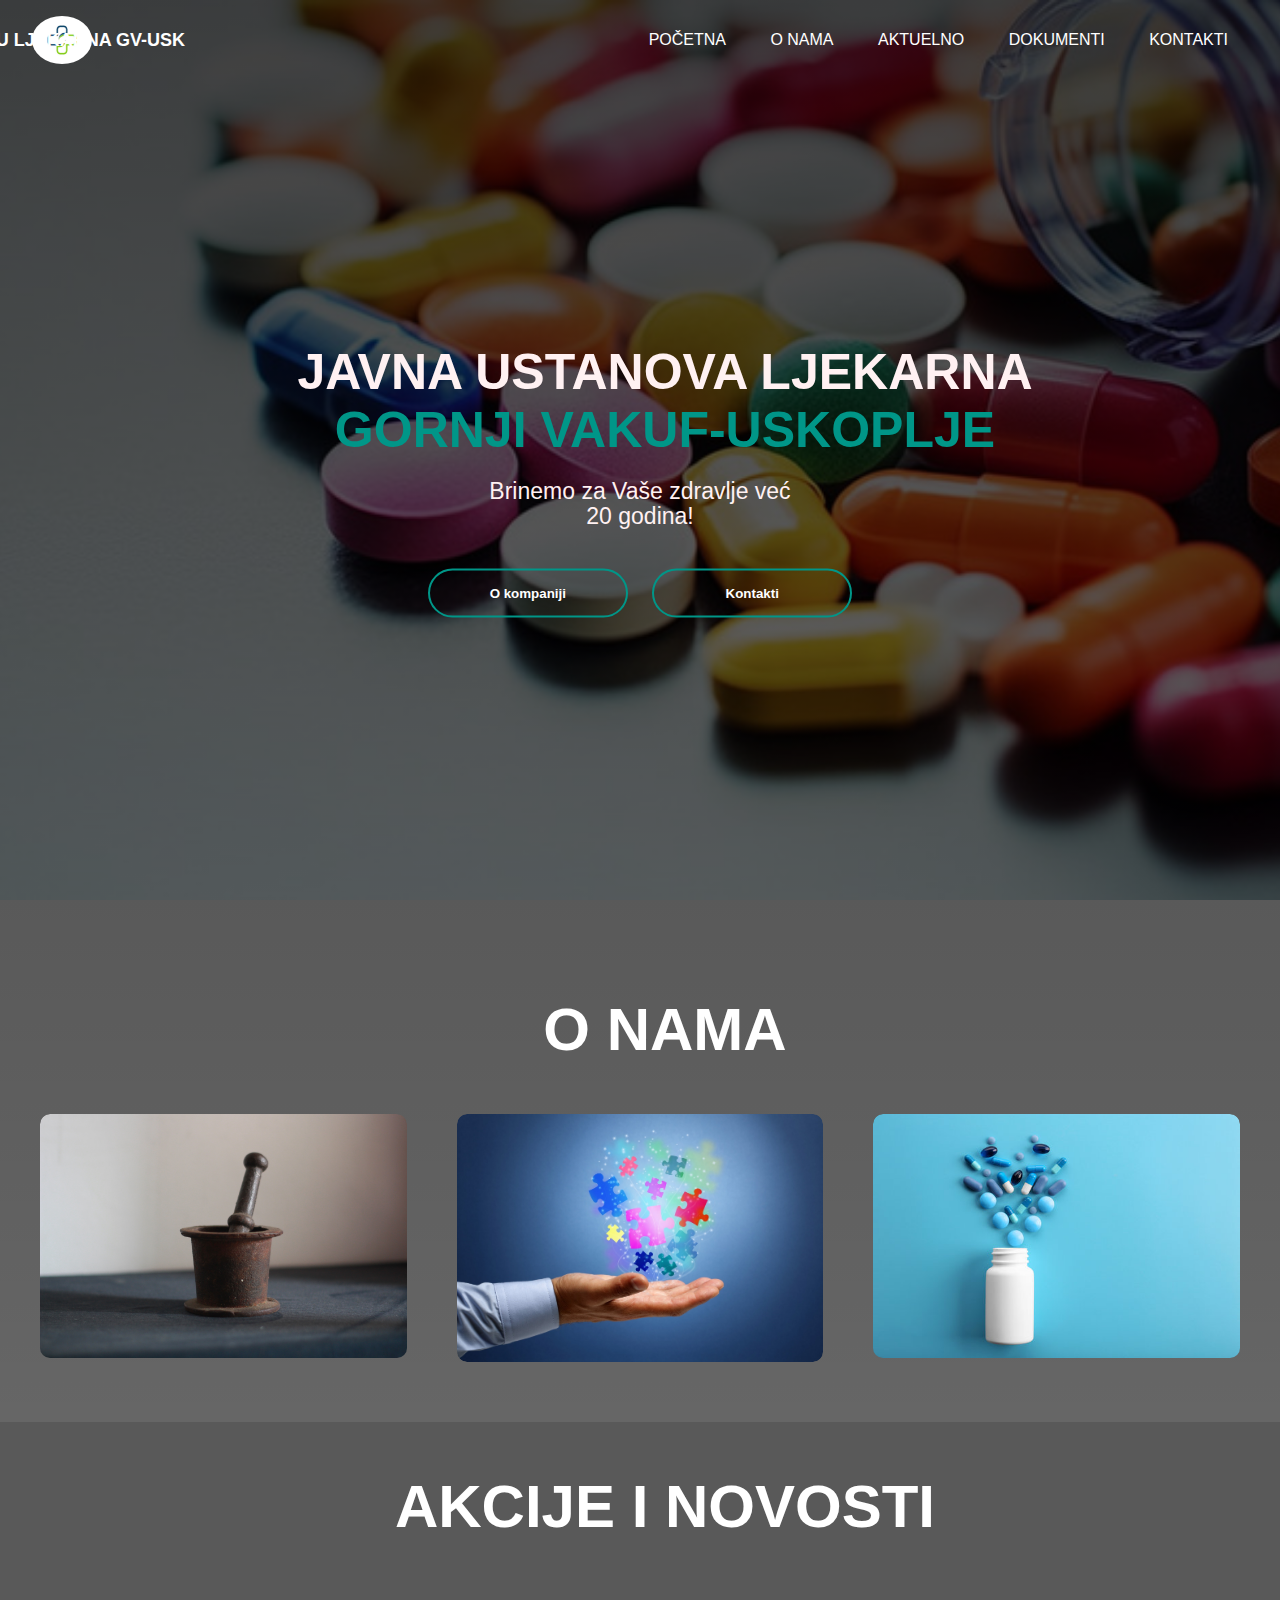
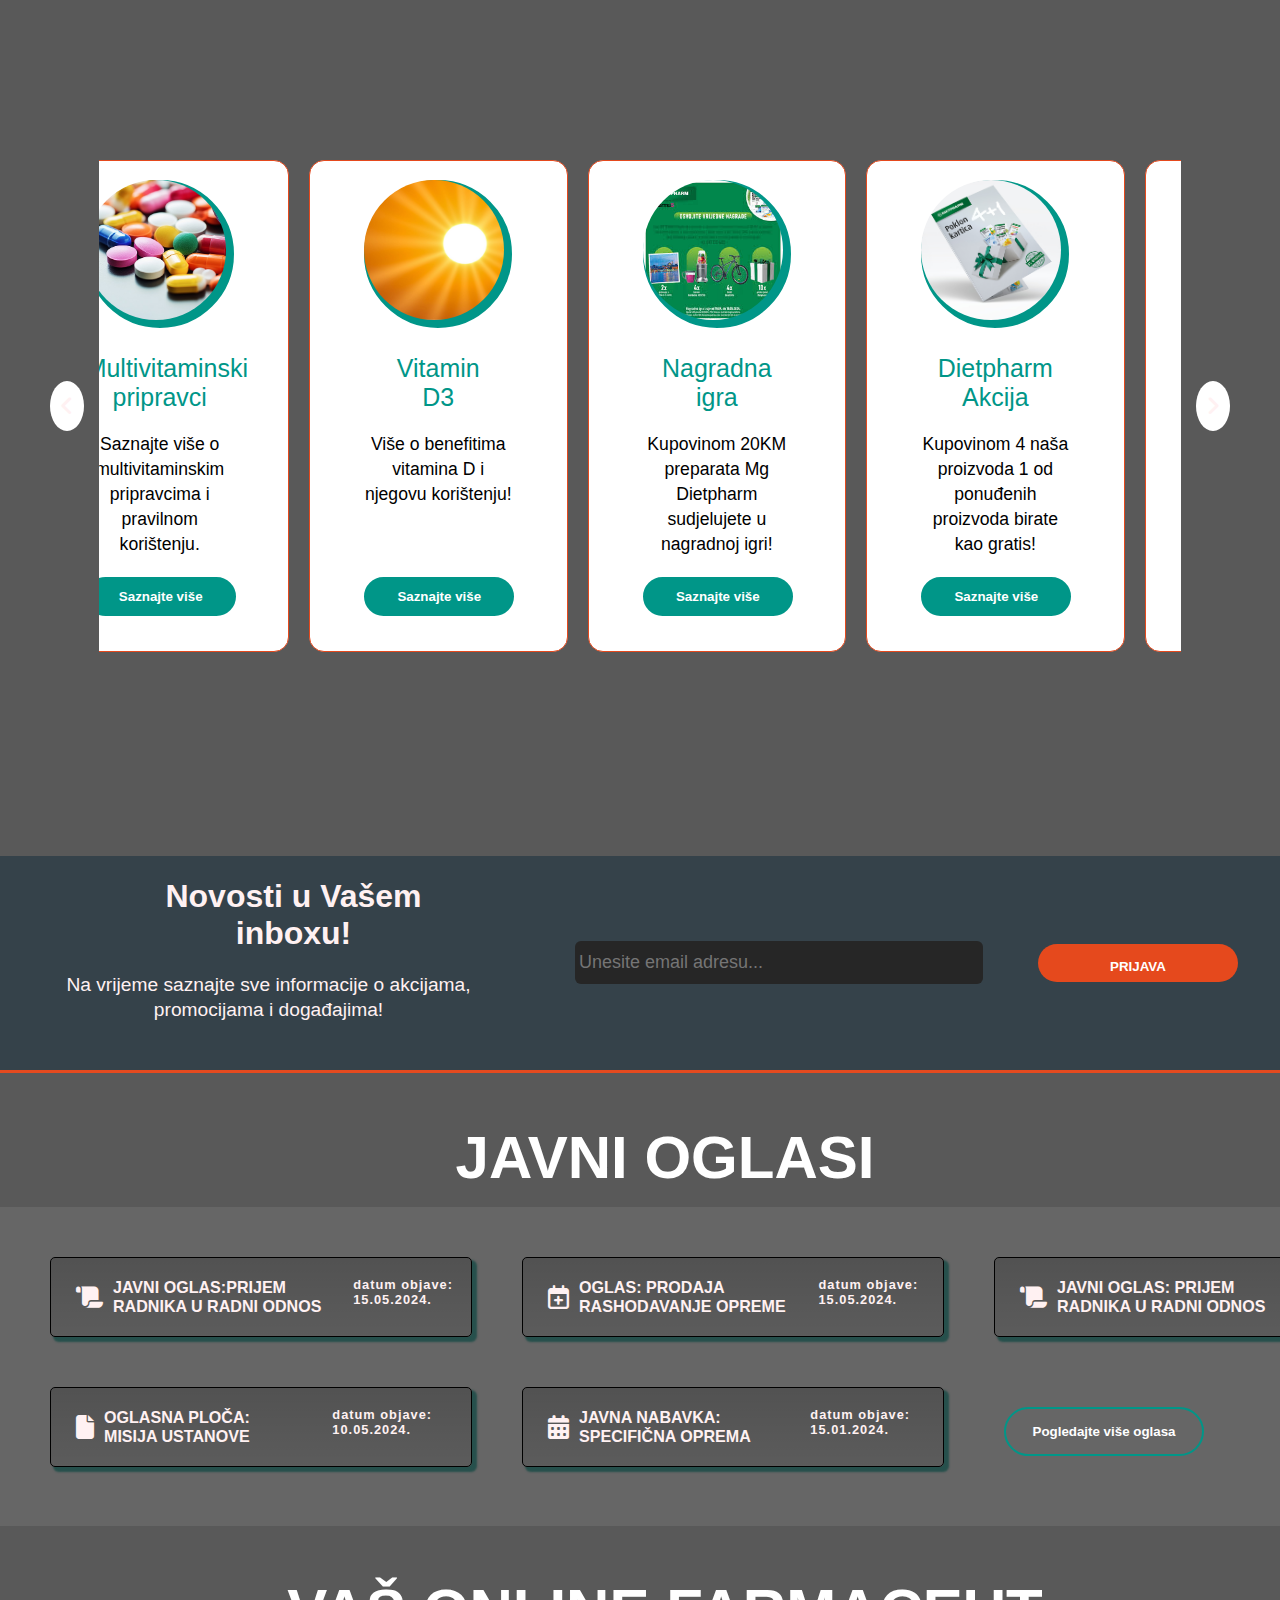
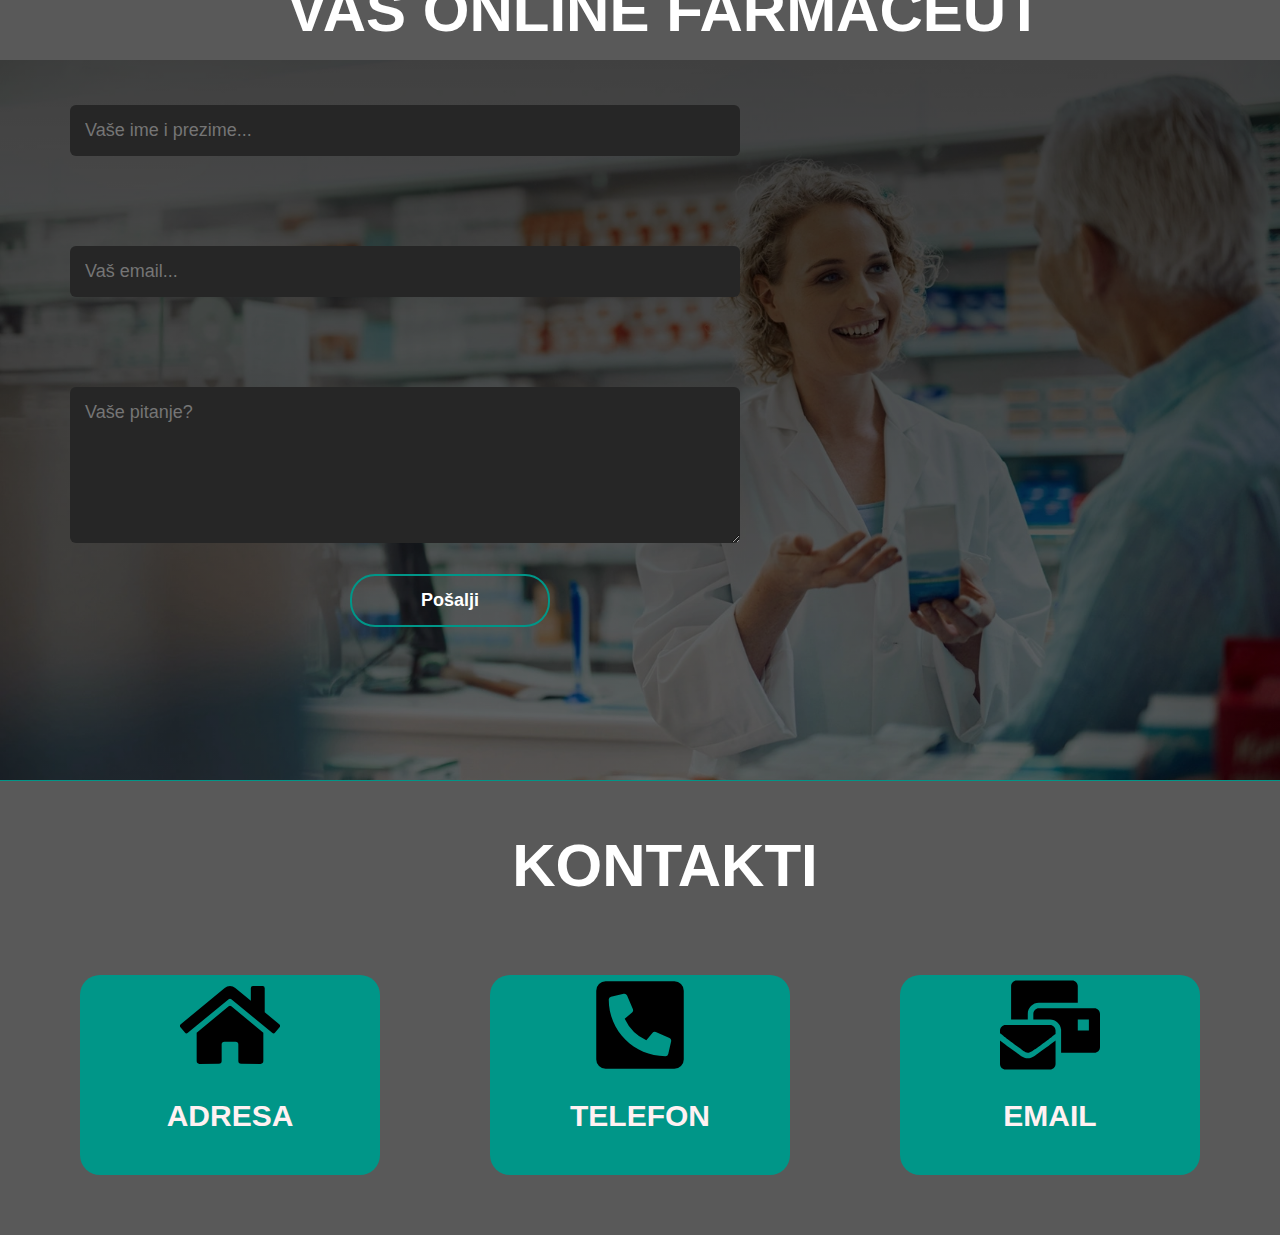
<file: index.html>
<!DOCTYPE html>
<html lang="en">
  <head>
    <meta charset="UTF-8" />
    <meta name="viewport" content="width=device-width, initial-scale=1.0" />
    <title>JU Ljekarna GV-USK</title>

    <link
      rel="stylesheet"
      href="https://cdnjs.cloudflare.com/ajax/libs/font-awesome/6.1.2/css/all.css"
    />

    <link rel="stylesheet" href="css/style.css" />
  </head>
  <body>
    <button onclick="topFunction()" id="myBtn" title="Go to top">
      <i class="fa-solid fa-arrow-turn-up"></i>
    </button>
    <!--hero-->
    <div class="banner">
      <div class="navbar">
        <img src="logo.jpg" class="logo" />
        <h4>JU LJEKARNA GV-USK</h4>
        <nav>
          <ul id="sidemenu">
            <li><a href="#">Početna</a></li>
            <li><a href="#portfolio">O nama</a></li>
            <li><a href="#onama">Aktuelno</a></li>
            <li><a href="#joglasi">Dokumenti</a></li>
            <li><a href="#kontakt">Kontakti</a></li>
            <i class="fas fa-xmark" onclick="closemenu()"></i>
          </ul>
          <i class="fas fa-bars" onclick="openmenu()"></i>
        </nav>
      </div>

      <div class="content">
        <h1>
          JAVNA USTANOVA LJEKARNA <br /><span> GORNJI VAKUF-USKOPLJE</span>
        </h1>
        <p>
          Brinemo za Vaše zdravlje već <br />
          20 godina!
        </p>
        <div>
          <a href="#portfolio"
            ><button type="button"><span></span>O kompaniji</button></a
          >
          <a href="#kontakt"
            ><button type="button"><span></span>Kontakti</button></a
          >
        </div>
      </div>
    </div>
    <!--onama-->
    <div id="portfolio">
      <div class="container">
        <h1 class="sub-title">O NAMA</h1>
        <div class="work-list">
          <div class="work">
            <img src="tar.jpg" />
            <div class="layer">
              <h3>Historija</h3>
              <p>Već 20 godina brinemo o Vašem zdravlju</p>
              <a href="#"
                ><i class="fa-solid fa-arrow-up-right-from-square"></i
              ></a>
            </div>
          </div>
          <div class="work">
            <img src="f51f8dfb-2c60-4166-96da-2f8144d13d18.jpg" />
            <div class="layer">
              <h3>Strategija</h3>
              <p>Misija, vizija i poslovna strategija.</p>
              <a href="#"
                ><i class="fa-solid fa-arrow-up-right-from-square"></i
              ></a>
            </div>
          </div>
          <div class="work">
            <img src="background.jpg" />
            <div class="layer">
              <h3>AKAZ politike</h3>
              <p>AKAZ certifikacija</p>
              <a href="#"
                ><i class="fa-solid fa-arrow-up-right-from-square"></i
              ></a>
            </div>
          </div>
        </div>
      </div>
    </div>
    <!--akcije-->
    <div class="naslov" id="onama">
      <h1 class="sub-title">AKCIJE I NOVOSTI</h1>
    </div>
    <div class="wrapper">
      <i id="left" class="fa-solid fa-angle-left"></i>
      <ul class="carousel">
        <li class="card">
          <div class="img">
            <img
              src="DTPH-vizuali-za-web-18-10-2021-HR-v2.jpg"
              alt="img"
              draggable="false"
            />
            <h2>Dietpharm Akcija</h2>
            <p>
              Kupovinom 4 naša proizvoda 1 od ponuđenih proizvoda birate kao
              gratis!
            </p>
            <button type="button">Saznajte više</button>
          </div>
        </li>
        <li class="card">
          <div class="img">
            <img src="pharma.jpg" alt="img" draggable="false" />
            <h2>Dani Pharmameda</h2>
            <p>5% na sve proizvode farmaceutske kompanije Pharmamed!</p>
            <button type="button">Saznajte više</button>
          </div>
        </li>
        <li class="card">
          <div class="img">
            <img src="back3.jpg" alt="img" draggable="false" />
            <h2>Multivitaminski pripravci</h2>
            <p>
              Saznajte više o multivitaminskim pripravcima i pravilnom
              korištenju.
            </p>
            <button type="button">Saznajte više</button>
          </div>
        </li>
        <li class="card">
          <div class="img">
            <img src="Svjetski-Dan-Sunca.jpg" alt="img" draggable="false" />
            <h2>Vitamin <br />D3</h2>
            <p>Više o benefitima vitamina D i njegovu korištenju!</p>
            <button type="button">Saznajte više</button>
          </div>
        </li>
        <li class="card">
          <div class="img">
            <img src="dphng.jpg" alt="img" draggable="false" />
            <h2>Nagradna igra</h2>
            <p>
              Kupovinom 20KM preparata Mg Dietpharm sudjelujete u nagradnoj
              igri!
            </p>
            <button type="button">Saznajte više</button>
          </div>
        </li>
      </ul>
      <i id="right" class="fa-solid fa-angle-right"></i>
    </div>
    <!--newslatter-->
    <section id="newslatter">
      <div class="container1">
        <div>
          <h1 class="newslat">Novosti u Vašem inboxu!</h1>
        </div>
        <div>
          <p class="pnews">
            Na vrijeme saznajte sve informacije o akcijama, promocijama i
            događajima!
          </p>
        </div>
      </div>
      <div class="cont2">
        <form>
          <input type="email" placeholder="Unesite email adresu..." />
        </form>
      </div>
      <div>
        <button type="submit" class="button_1">Prijava</button>
      </div>
    </section>
    <!--javnioglasi-->
    <div class="naslov" id="joglasi">
      <h1 class="sub-title">JAVNI OGLASI</h1>
    </div>
    <div class="container2">
      <div class="box-list">
        <a href=""
          ><div class="box">
            <div class="oglas">
              <i class="fa-solid fa-scroll"></i>
              <h6>Javni oglas:prijem radnika u radni odnos</h6>
            </div>
            <h6 class="datum">datum objave: 15.05.2024.</h6>
          </div></a
        >
        <a href=""
          ><div class="box">
            <div class="oglas">
              <i class="fa-regular fa-calendar-plus"></i>
              <h6>OGLAS: prodaja rashodavanje opreme</h6>
            </div>
            <h6 class="datum">datum objave: 15.05.2024.</h6>
          </div></a
        >

        <a href=""
          ><div class="box">
            <div class="oglas">
              <i class="fa-solid fa-scroll"></i>
              <h6>Javni oglas: prijem radnika u radni odnos</h6>
            </div>
            <h6 class="datum">datum objave: 15.05.2024.</h6>
          </div></a
        >
        <a href=""
          ><div class="box">
            <div class="oglas">
              <i class="fa-solid fa-file"></i>
              <h6>oglasna ploča: misija Ustanove</h6>
            </div>
            <h6 class="datum">datum objave: 10.05.2024.</h6>
          </div></a
        >
        <a href=""
          ><div class="box">
            <div class="oglas">
              <i class="fa-solid fa-calendar-days"></i>
              <h6>Javna nabavka: specifična oprema</h6>
            </div>
            <h6 class="datum">datum objave: 15.01.2024.</h6>
          </div></a
        >
        <a href=""
          ><button type="button"><span></span>Pogledajte više oglasa</button></a
        >
      </div>
    </div>

    <!--pitajfarmaceuta-->
    <div class="naslov">
      <h1 class="sub-title">VAŠ ONLINE FARMACEUT</h1>
    </div>
    <div class="banner2">
      <div class="contact-left">
        <form
          action="https://docs.google.com/forms/u/0/d/e/1FAIpQLSd-6YlHE-6MPL2ggXCaXcavn5SBN7XE_vYWnDN5oH2ACoEUSA/formResponse"
          method="post"
          target="hidden_iframe"
          onsubmit="submitted=true"
          class="myform"
        >
          <input
            type="text"
            pattern="[A-Za-z]"
            name="entry.677854996"
            placeholder="Vaše ime i prezime..."
            required
          />
          <input
            type="email"
            name="entry.752534941"
            placeholder="Vaš email..."
            required
          />
          <textarea
            name="entry.416883154"
            rows="6"
            placeholder="Vaše pitanje?"
          ></textarea>
        </form>
        <div class="poruka">
          <button type="button"><span></span>Pošalji</button>
          <span id="msg"></span>
        </div>
      </div>
    </div>
    <!--kontakti-->
    <div class="naslov">
      <h1 class="sub-title">KONTAKTI</h1>
    </div>
    <div class="maincontainer" id="kontakt">
      <div class="thecard">
        <div class="thefront">
          <svg class="svgicon" viewBox="0 0 576 512">
            <path
              d="M280.37 148.26L96 300.11V464a16 16 0 0 0 16 16l112.06-.29a16 16 0 0 0 15.92-16V368a16 16 0 0 1 16-16h64a16 16 0 0 1 16 16v95.64a16 16 0 0 0 16 16.05L464 480a16 16 0 0 0 16-16V300L295.67 148.26a12.19 12.19 0 0 0-15.3 0zM571.6 251.47L488 182.56V44.05a12 12 0 0 0-12-12h-56a12 12 0 0 0-12 12v72.61L318.47 43a48 48 0 0 0-61 0L4.34 251.47a12 12 0 0 0-1.6 16.9l25.5 31A12 12 0 0 0 45.15 301l235.22-193.74a12.19 12.19 0 0 1 15.3 0L530.9 301a12 12 0 0 0 16.9-1.6l25.5-31a12 12 0 0 0-1.7-16.93z"
            ></path>
          </svg>
          <h3 class="cardh3">ADRESA</h3>
        </div>
        <div class="theback">
          <h3 class="cardh3">Bistrička cesta bb</h3>
        </div>
      </div>
      <div class="thecard">
        <div class="thefront">
          <svg class="svgicon" viewBox="0 0 448 512">
            <path
              d="M400 32H48A48 48 0 0 0 0 80v352a48 48 0 0 0 48 48h352a48 48 0 0 0 48-48V80a48 48 0 0 0-48-48zm-16.39 307.37l-15 65A15 15 0 0 1 354 416C194 416 64 286.29 64 126a15.7 15.7 0 0 1 11.63-14.61l65-15A18.23 18.23 0 0 1 144 96a16.27 16.27 0 0 1 13.79 9.09l30 70A17.9 17.9 0 0 1 189 181a17 17 0 0 1-5.5 11.61l-37.89 31a231.91 231.91 0 0 0 110.78 110.78l31-37.89A17 17 0 0 1 299 291a17.85 17.85 0 0 1 5.91 1.21l70 30A16.25 16.25 0 0 1 384 336a17.41 17.41 0 0 1-.39 3.37z"
            ></path>
          </svg>
          <h3 class="cardh3">TELEFON</h3>
        </div>
        <div class="theback">
          <h3 class="cardh3">+387 <br />030 265-187</h3>
        </div>
      </div>
      <div class="thecard">
        <div class="thefront">
          <svg class="svgicon" viewBox="0 0 576 512">
            <path
              d="M160 448c-25.6 0-51.2-22.4-64-32-64-44.8-83.2-60.8-96-70.4V480c0 17.67 14.33 32 32 32h256c17.67 0 32-14.33 32-32V345.6c-12.8 9.6-32 25.6-96 70.4-12.8 9.6-38.4 32-64 32zm128-192H32c-17.67 0-32 14.33-32 32v16c25.6 19.2 22.4 19.2 115.2 86.4 9.6 6.4 28.8 25.6 44.8 25.6s35.2-19.2 44.8-22.4c92.8-67.2 89.6-67.2 115.2-86.4V288c0-17.67-14.33-32-32-32zm256-96H224c-17.67 0-32 14.33-32 32v32h96c33.21 0 60.59 25.42 63.71 57.82l.29-.22V416h192c17.67 0 32-14.33 32-32V192c0-17.67-14.33-32-32-32zm-32 128h-64v-64h64v64zm-352-96c0-35.29 28.71-64 64-64h224V32c0-17.67-14.33-32-32-32H96C78.33 0 64 14.33 64 32v192h96v-32z"
            ></path>
          </svg>
          <h3 class="cardh3">EMAIL</h3>
        </div>
        <div class="theback">
          <h3 class="cardh3">
            ljekarnagv<br />
            @bih.net.ba
          </h3>
        </div>
      </div>
    </div>
    <!--js-->
    <script src="index.js"></script>
    <!--js hammenu-->
    <script>
      var sidemenu = document.getElementById("sidemenu");

      function openmenu() {
        sidemenu.style.right = "0";
      }
      function closemenu() {
        sidemenu.style.right = "-200px";
      }
    </script>
  </body>
</html>
</file>
<file: css/style.css>
*{
    margin: 0;
    padding: 0;
    font-family: sans-serif;
    color: #FFF1F2;
}
#myBtn {
    display: none; /* Hidden by default */
    position: fixed; /* Fixed/sticky position */
    bottom: 20px; /* Place the button at the bottom of the page */
    right: 30px; /* Place the button 30px from the right */
    z-index: 99; /* Make sure it does not overlap */
    border: 3px solid #009688; /* Remove borders */
    outline: none; /* Remove outline */
    background-color: transparent; /* Set a background color */
    color: white; /* Text color */
    cursor: pointer; /* Add a mouse pointer on hover */
    padding: 20px; /* Some padding */
    border-radius: 50%; /* Rounded corners */
    font-size: 18px; /* Increase font size */
width: max-content;
  }
  
  #myBtn:hover {
    background-color: #009688; /* Add a dark-grey background on hover */
  }
/*hero-section*/
.banner{
    width: 100%;
    height: 100vh;
    background-image: linear-gradient(rgba(0,0,0,0.75), rgba(0,0,0,0.6)), url(../back3.jpg);
    background-size: cover;
    background-position: center;
}

.navbar{
    width: 95%;
    height: 10px;
    margin: auto;
    padding: 35px 0;
    display: flex;
    align-items: center;
    justify-content: space-between;

}
.logo{
    width: 60px;
    cursor: pointer;
    border-radius: 50%;
}
.navbar h4{
    color: #fff;
    margin-left: -550px;
    padding: 5px;
    font-size: 18px;
    cursor: pointer;  
}


.navbar ul li{
    list-style: none ;
    display: inline-block;
    margin: 0 20px;
    position: relative;

}
.navbar ul li a{
    text-decoration: none;
    color: #fff;
    text-transform: uppercase;
}
.navbar ul li::after{
    content: '';
    height: 3px;
    width: 0;
    background: #009688;
    position: absolute;
    left: 0;
    bottom: -10px;
    transition: 0.5s;

}
.navbar ul li:hover::after{
    width: 100%;
}

.content{
    width: 100%;
    position: absolute;
    top: 50%;
    transform: translateY(-50%);
    text-align: center;
    color: #fff;
}
h1{
    font-size: 50px;
    margin-top: 80px;
    margin-left: 50px;
    

}
 p{
    margin: 20px 0;
    font-weight: 100;
    line-height: 25px;
    font-size: 23px;
}
.content h1 span{
    color:#009688;
}
button{
    width: 200px;
    padding: 15px 0;
    text-align: center;
    margin: 20px 10px;
    border-radius: 25px;
    font-weight: bold;
    border: 2px solid #009688;
    background: transparent;
    color: #fff;
    cursor: pointer;
    position: relative;
    overflow: hidden;
}
button span{
    background: #009688;
    height: 100%;
    width: 0;
    border-radius: 25px; 
    position: absolute;
    left: 0;
    bottom: 0;
    z-index: -1;
    transition: 0.6s;

}
button a{
    text-decoration: none;
    color: #fff;
    
}
button:hover span{
width: 100%;
}
button.hover{
    border: none;
}

.container{
    padding: 10px 40px;
}



nav .fas{
	display: none;
}

/*onama*/
#portfolio{
	padding: 50px 0;
    background-image: linear-gradient(rgba(0,0,0,0.65), rgba(0,0,0,0.6))

}
.work-list{
	display: grid;
	grid-template-columns: repeat(auto-fit, minmax(250px, 1fr));
	grid-gap: 50px;
	margin-top: 50px;
    overflow: hidden;
}
.work{
	border-radius: 10px;
	position: relative;
	overflow: clip;
}
.work img{
	width: 100%;
	border-radius: 10px;
	display: block;
	transition: transform 0.5s;
    
}
.sub-title{
    font-size: 60px;
    font-weight: 600;
    color: #fff;
    text-align: center;
    margin-top: 35px;
}
.layer{
	width: 100%;
	height: 0;
	background: linear-gradient(rgba(0,0,0,0.6), #009688);
	border-radius: 10px;
	position: absolute;
	left: 0;
	bottom: 0;
	overflow: hidden;
	display: flex;
	align-items: center;
	justify-content: center;
	flex-direction: column;
	padding: 0;
	text-align: center;
	font-size: 14px;
	transition: height 0.5s;
    color: #fff;
}
.layer h3 p{
	font-weight: 500;
	margin: 20px 30px;
    padding: 10px;
}
.layer a{
	margin-top: 10px;
	color: #009688;
	text-decoration: none;
	font-size: 20px;
	line-height: 60px;
	background: #fff;
	width: 60px;
	height: 60px;
	border-radius: 50%;
}
.work:hover img{
	transform: scale(1.1);
}
.work:hover .layer{
	height: 100%;
}
/*akcije*/
.naslov{
    background: linear-gradient(rgba(0,0,0,0.65), rgba(0,0,0,0.65)); 
    overflow: hidden;
    top: 20px;
    padding: 15px;
}
.wrapper{
    display: flex;
    align-items: center;
    justify-content: center;
    min-height: 100vh;
    background: linear-gradient(rgba(0,0,0,0.65), rgba(0,0,0,0.65));
    padding: 0 35px;
    max-width: 1448px;
    overflow: clip;
    
    
}
.wrapper i{
    height: 50px;
    width: 80px;
    background: #fff;
    text-align: center;
    line-height: 50px;
    border-radius: 50%;
    cursor: pointer;
    font-size: 1.4rem;
    margin: 10px 15px;
    
  
}

.wrapper .carousel{
    display: grid;
    grid-auto-flow: column;
    grid-auto-columns: calc((100% / 4) - 12px);
    gap: 20px;
    overflow-x: auto;
    scroll-snap-type: x mandatory;
    scroll-behavior: smooth;
    scrollbar-width: 0;
}

.carousel::-webkit-scrollbar{
    display: none;
}

.carousel .card{
    scroll-snap-align: start;
    height: 460px;
    list-style: none;
    background: #fff;
    border-radius: 15px;
    display: flex;
    padding: 15px 10px;
    align-items: center;
    flex-direction: column;
    border: 1px solid #e5491d;
    
}
.carousel .card:hover{
border: 4px solid red;
}
.carousel.no-transition{
    scroll-behavior: auto;
}
.carousel.dragging{
    scroll-snap-type: none;
    scroll-behavior: auto;
}
.carousel.dragging .card{
    cursor: grab;
    user-select: none;
}
.card .img img{
width: 140px;
height: 140px;
object-fit: cover;
border-radius: 50%;

}
.card .img{
    background: #009688;
    width: 148px;
    height: 148px;
    border-radius: 50%;
    border: 4px solid #fff;
}
.card h2{
    font-weight: 500;
    font-size: 1.56rem;
    margin: 30px 0 5px;
    text-align: center;
    color: #009688;
    min-height: 50px;

}
.card p{
    color: black;
    font-size: 1.1rem;
    margin-bottom: 10px;
    text-align: center;
    min-height: 125px;
}
.card button{
    width: 150px;
    right: 10px;
    padding: 10px 0;
    text-align: center;
    border-radius: 25px;
    font-weight: bold;
    border: 2px solid #009688;
    background: #009688;
    color: #fff;
    cursor: pointer;
    position:relative;
    overflow: hidden;
    margin-top: 10px;

}
/*newslatter*/
#newslatter{
  
    padding: 2em;
height: max-content;
    color: #ffffff;
    background: #35424a;
    border-bottom: hsl(13, 79%, 51%) 3px solid;
    display: grid;
    grid-template-rows: 150px;
    grid-template-columns: 2fr 1fr 0.8fr;
    justify-items: center;
    align-items: center;
    overflow: hidden;
}
.container1{
    padding: 1.5em;
   align-content: center;
   max-width: 60ch;
   text-align: center;
}

.newslat{
    margin-top: -5px;
    font-size: 2rem;
}
.pnews{
    font-size: 1.2rem;
    
}


#newslatter input[type="email"]{
    padding: 4px;
    height: 35px;
    width: 400px;
    color: #35424a;
}
.button_1{
    margin-left: -15px;
    height: 38px;
    background:  #e5491d;
    border: 0;
    padding-left: 20px;
    padding-right: 20px;
    color: #ffffff;
    text-transform: uppercase;
}
/*kontakti*/
.maincontainer{
    position: relative;
    width: 100%;
    height: 320px;
    background: linear-gradient(rgba(0,0,0,0.65), rgba(0,0,0,0.65));
    display: flex;
    align-items: center;
    justify-content: center;
    
    overflow: hidden;

}

.thecard{
    
    width: 300px;
    height: 200px;
    margin: 55px;
    transform-style: preserve-3d;
    transition: all 0.5s ease;
    
}

.cardh3{
    font-size: 30px;
}

.thefront{
    position: absolute;
    width: 100%;
    height: 100%;
    backface-visibility: hidden;
    background: #009688;
    color: #333;
    text-align: center;
    border-radius: 20px;
}
.thecard:hover{
    transform: rotateY(180deg);
}

.theback{
    position: absolute;
    width: 100%;
    height: 100%;
    backface-visibility: hidden;
    background: #000;
    color: #333;
    text-align: center;
    border-radius: 20px;
    transform: rotateY(180deg);
}
.theback .cardh3{
    margin: 60px;
    color: #009688;
}

.svgicon{
    top: 10px;
    width: 100px;
    height: 100px;
    font-size: 30px;
    margin-bottom: 20px;
    fill: #000;
  }

  /*javnioglasi*/
  .container2{
    background: linear-gradient(rgba(0,0,0,0.6), rgba(0,0,0,0.6));
    overflow: hidden;
  }
  .box-list{
    
    display: grid;
    grid-template-columns: auto auto auto;
	grid-gap: 50px;
	margin: 50px;
    height: max-content;

  }
  .box{
    width: 420px;
    height: min-content;
    border: 1px solid #000;
    border-radius: 5px;
    box-shadow: 4px 4px 2px 1px #26504c;
    background: linear-gradient(rgba(0,0,0,0.2), rgba(0,0,0,0.1));
    color: #fff;
    display: flex;
    align-items: center;
    

  }
  .oglas{
    font-size: 1.5rem;
    display:flex;
    justify-content: center;
    align-items:center;
    padding: 10px;
    text-transform: uppercase;
    margin: 10px;
    
  }
  .oglas i{
    padding: 5px;
    margin-right: 5px;
  }
  .datum{
    padding: 10px;
    margin-bottom: 10px;
    font-size: 0.8rem;
    letter-spacing: 1px;
  }

  .box:hover{
    box-shadow: none;
    color: aqua;
    
  }
  .box-list a{
    text-decoration: none;
  }

  .banner2{
    width: 100%;
    height: 80vh;
    background-image: linear-gradient(rgba(0,0,0,0.75), rgba(0,0,0,0.6)), url(../slide-1.webp);
    background-size: cover;
    border-bottom: 1px solid #009688;
    overflow: clip;
    
}
.contact-right form{
	width: 100%;
    margin-top: 50px;
}
form input, form textarea{
	width: 50%;
	border: 0;
	outline: none;
	background: #262626;
	padding: 15px;
	margin: 45px 70px;
	color: #fff;
	font-size: 18px;
	border-radius: 6px;
}
.poruka button{
	padding: 14px 60px;  
	font-size: 18px; 
    margin-left: 350px;
	cursor: pointer;
    margin-top: -85px;
    position: relative;
    overflow: hidden;
}
.poruka span{
        background: #009688;
        height: 100%;
        width: 0;
        border-radius: 25px; 
        position: absolute;
        left: 0;
        bottom: 0;
        z-index: -1;
        transition: 0.6s;
    
}
.poruka button:hover span{
    width: 100%;
    }
  
  /*manji displeji*/
@media only screen and (max-width: 600px){

    .navbar{
        position: relative;
        top:10px;
        width: 90%;
    }
   
	.content{
		font-size: 16px;
        
	}
	h1{
		font-size: 30px;
        margin: 5px;
	}
    p{
        font-size: 20px;
    }
    .navbar h4{
        display: none;
    }
    .logo{
        width: 40px;
    }

	nav .fas{
		display: block;
		font-size: 25px;
        color: #fff;
	}
	nav ul{
		background: #009688;
		position: fixed;
		top: 0;
		right: -200px ;
		width: 200px;
		height: 100vh;
		padding-top: 60px;
		z-index: 2;
		transition: right 0.5s;
	}
	nav ul li{
		display: block;
		margin: 45px;
        padding: 13px;
	}
	nav ul .fas{
		position: absolute;
		top: 25px;
		left: 25px;
		cursor: pointer;
	}
    .wrapper .carousel{
    grid-auto-columns: 100%;
    }
    .wrapper{
        padding: 0 20px;
        min-height: 95vh;
    }
   
    .sub-title{
        font-size: 30px;
    }
    .maincontainer{
        height: 150px;
    }
    }

    @media only screen and (max-width: 900px){
        .wrapper .carousel{
            grid-auto-columns: 1;}

           
            .thecard{
    
                width: 85px;
                height: 70px;
                margin: 8px;
                display: flex;
                flex-direction: column;
                
                
            }
            .svgicon{
                top: 10px;
                width: 50px;
                height: 50px;
                font-size: 10px;
                fill: #000;
              }
              .cardh3{
                font-size: 12px;
        
              }
              .theback .cardh3{
    margin: 10px;

}
#newslatter{
    display: flex;
    flex-direction: column;
}
              #newslatter input[type="email"]{
                width: 200px;
              }
              .button_1{
                align-self: center;
                
              }
             
              .left h1{
                font-size: 1rem;
              }
              .left p{
                font-size: 0.7rem;
              }
            
              .box-list{
                display: flex;
                flex-direction: column;
                align-items: center;
              }
              .box{
                width: 300px;
            }
            .banner2{
                
                display: inline-block;
                flex-direction: column;
                align-items: center;
                justify-content: center;
              }
              .poruka button{
                margin-left: 80px;
                width: fit-content;
                background-color: transparent;
              }
              .poruka button:hover{
                background-color: #009688;
              }
              .layer{
              font-size: 10px; 
              padding: 2px;

              }
              #myBtn{
                padding: 15px;
              }
             

    }
</file>
